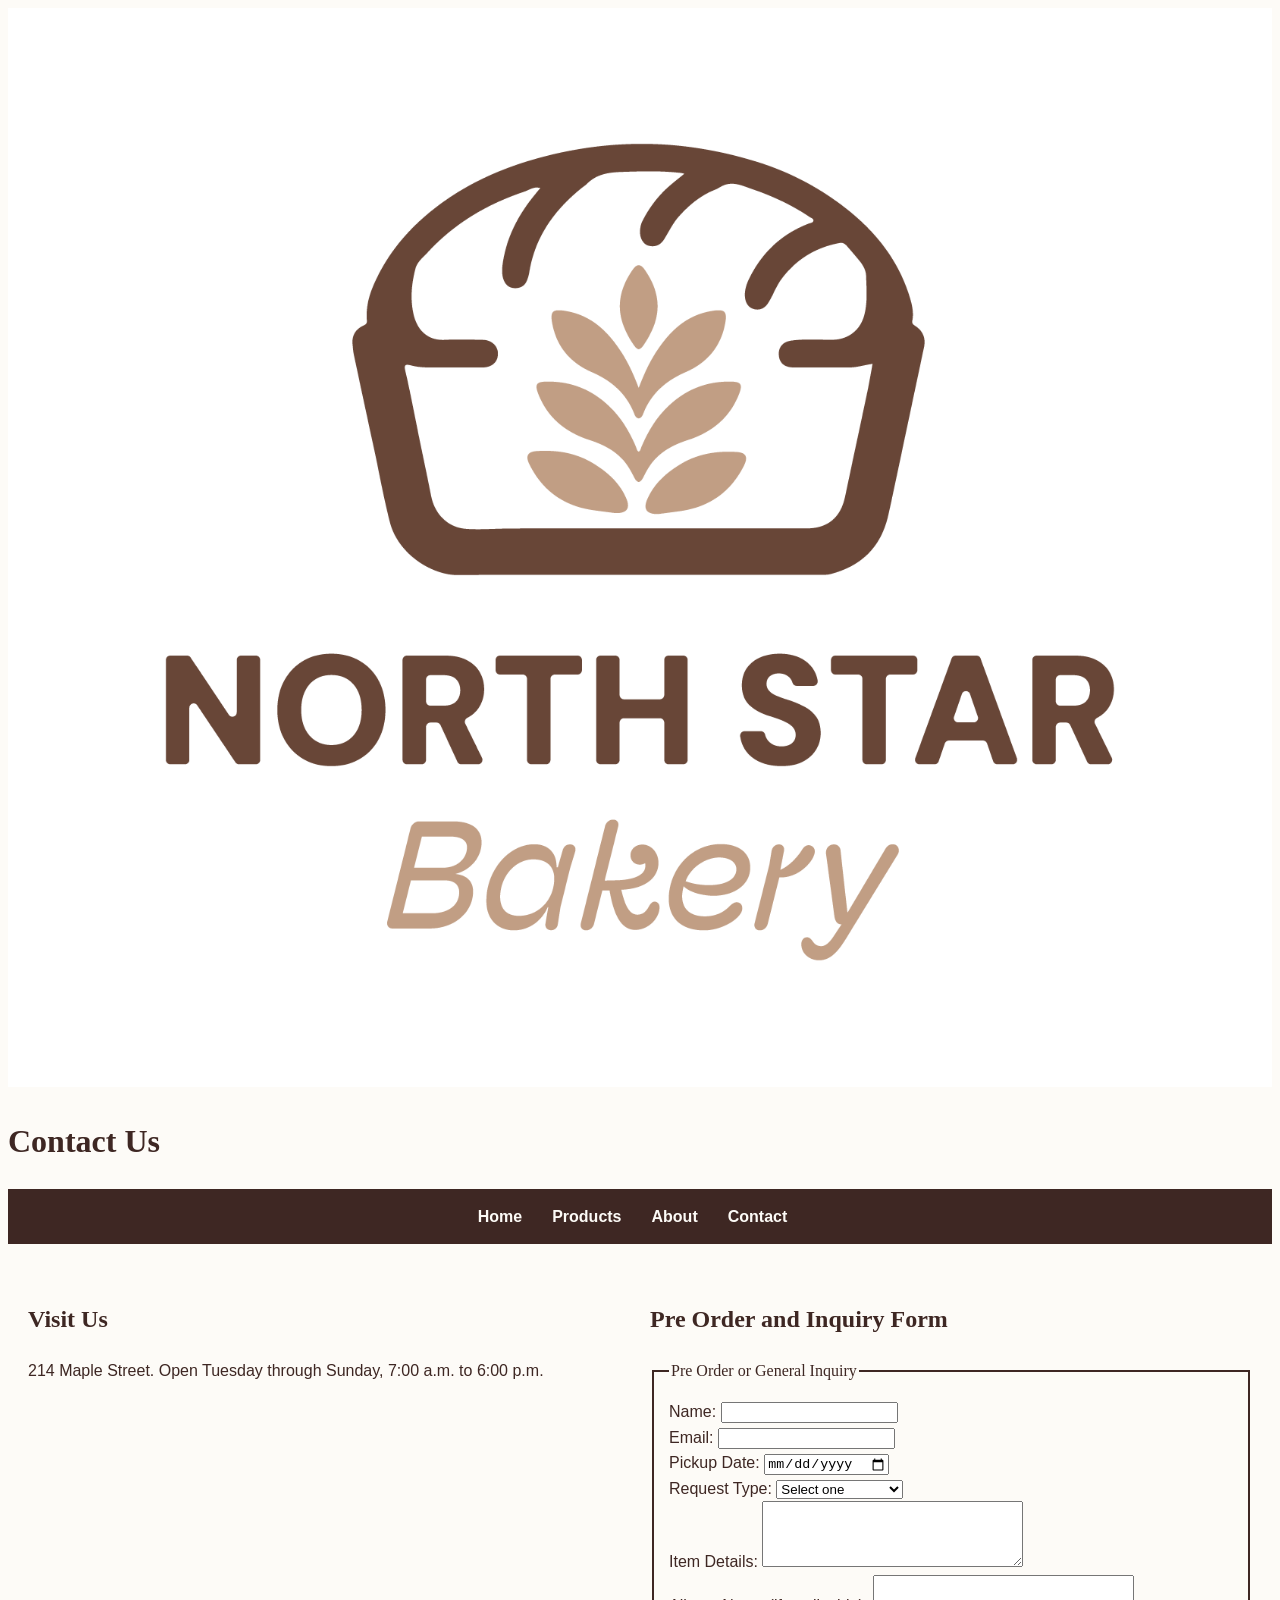
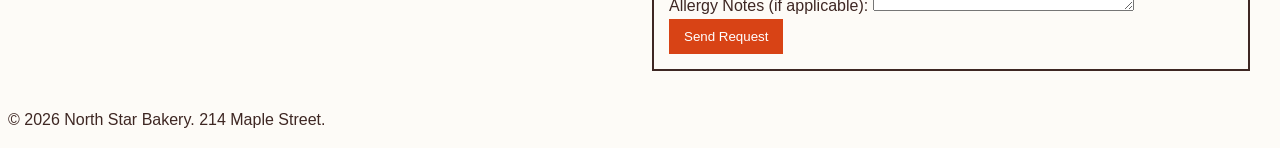
<file: contact.html>
<!DOCTYPE html>
<html lang="en">
<head>
    <meta charset="UTF-8">
    <title>North Star Bakery - Contact</title>
    <link rel="stylesheet" href="style.css">
</head>
<body>
    <header>
        <img src="images/bakery-logo.png" alt="North Star Bakery logo, a star over a wheat stalk">
        <h1>Contact Us</h1>
    </header>
    <nav>
        <ul>
            <li><a href="index.html">Home</a></li>
            <li><a href="products.html">Products</a></li>
            <li><a href="about.html">About</a></li>
            <li><a href="contact.html">Contact</a></li>
        </ul>
    </nav>
    <main>
        <section>
            <h2>Visit Us</h2>
            <p>214 Maple Street. Open Tuesday through Sunday, 7:00 a.m. to 6:00 p.m.</p>
        </section>
        <section>
            <h2>Pre Order and Inquiry Form</h2>
            <form id="inquiry-form" action="#" method="post">
                <fieldset>
                    <legend>Pre Order or General Inquiry</legend>
 
                    <label for="name">Name:</label>
                    <input type="text" id="name" name="name">
                    <span id="name-error" style="color: red; font-size: 0.9em; font-weight: bold;"></span>
                    <br>
 
                    <label for="email">Email:</label>
                    <input type="email" id="email" name="email">
                    <span id="email-error" style="color: red; font-size: 0.9em; font-weight: bold;"></span>
                    <br>
 
                    <label for="pickup-date">Pickup Date:</label>
                    <input type="date" id="pickup-date" name="pickup-date">
                    <br>
 
                    <label for="request-type">Request Type:</label>
                    <select id="request-type" name="request-type" required>
                        <option value="">Select one</option>
                        <option value="pre-order">Pre Order</option>
                        <option value="general-question">General Question</option>
                    </select>
                    <br>
 
                    <label for="item-details">Item Details:</label>
                    <textarea id="item-details" name="item-details" rows="4" cols="30" maxlength="500"></textarea>
                    <br>
 
                    <label for="allergy-notes">Allergy Notes (if applicable):</label>
                    <textarea id="allergy-notes" name="allergy-notes" rows="2" cols="30" maxlength="200"></textarea>
                    <br>
 
                    <button type="submit">Send Request</button>
                </fieldset>
            </form>
        </section>
    </main>
    <footer>
        <p>&copy; 2026 North Star Bakery. 214 Maple Street.</p>
    </footer>
    <script src="script.js"></script>
</body>
</html>
</file>
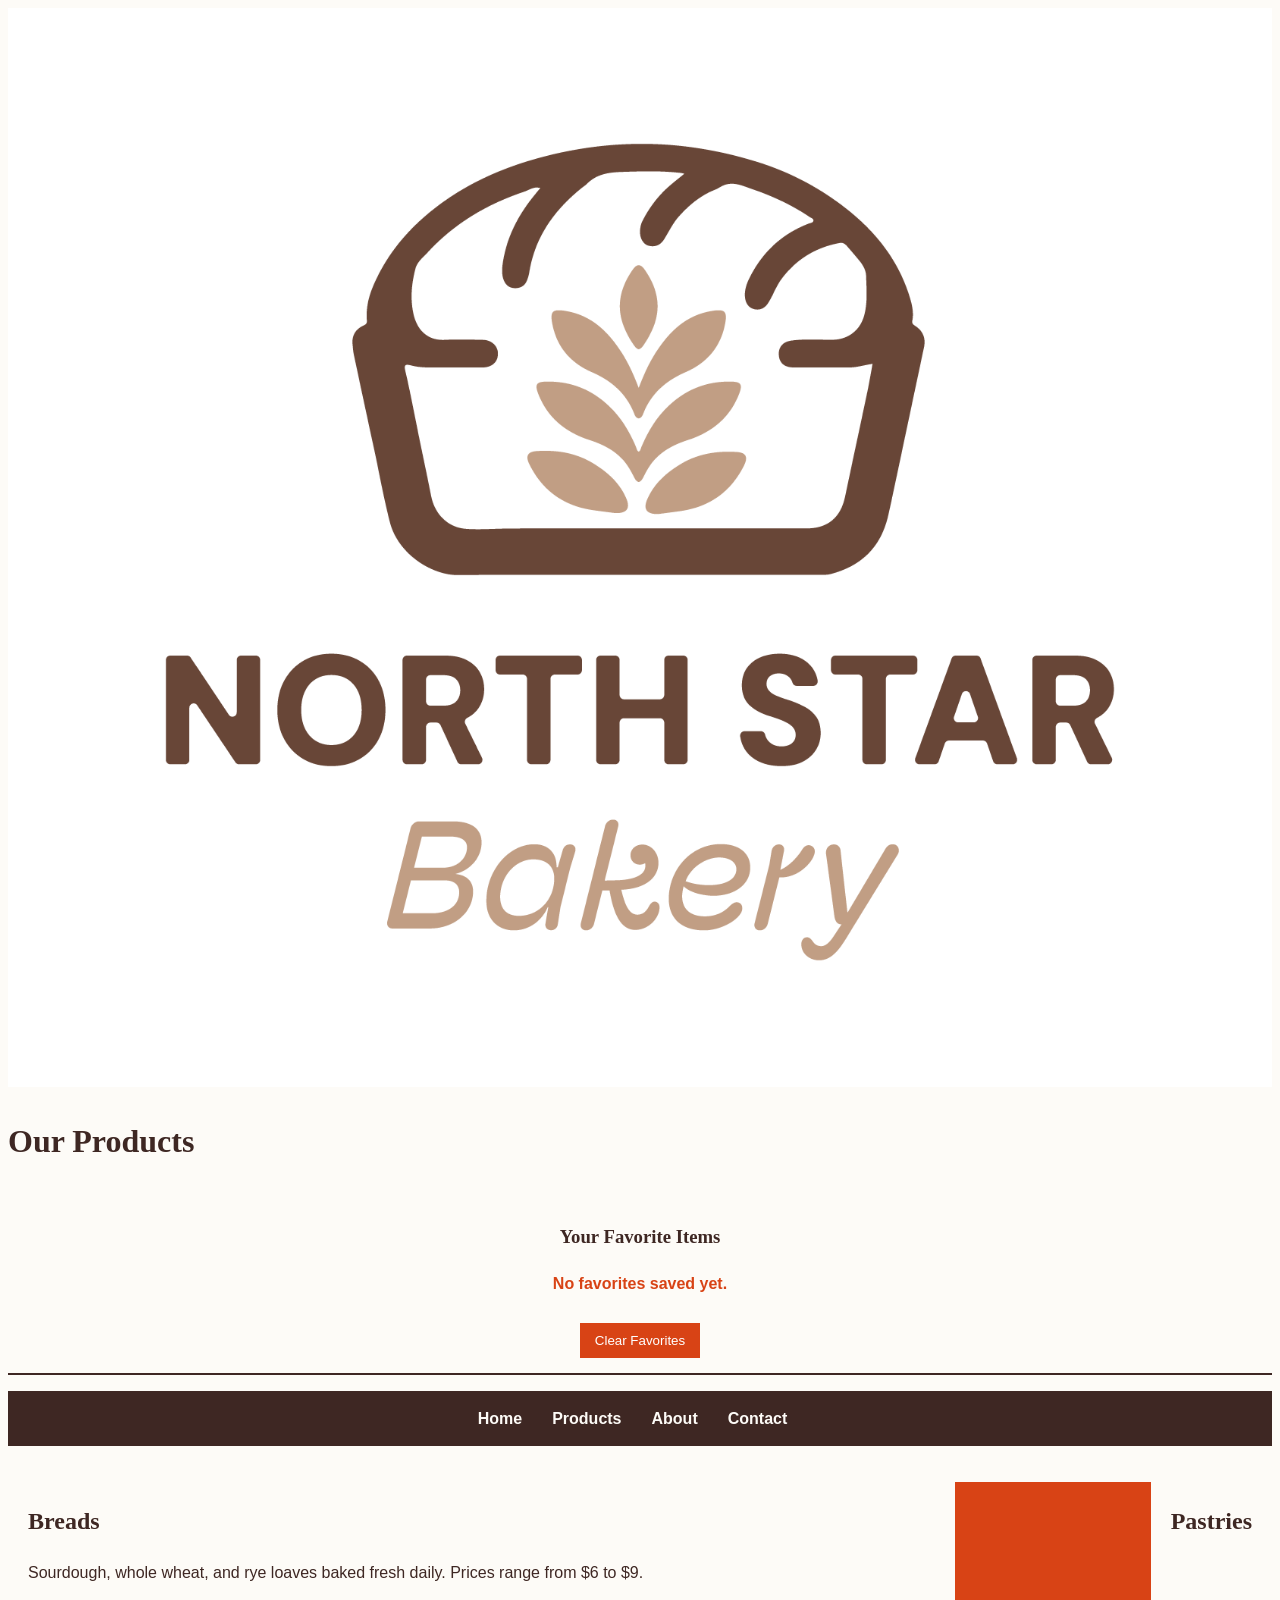
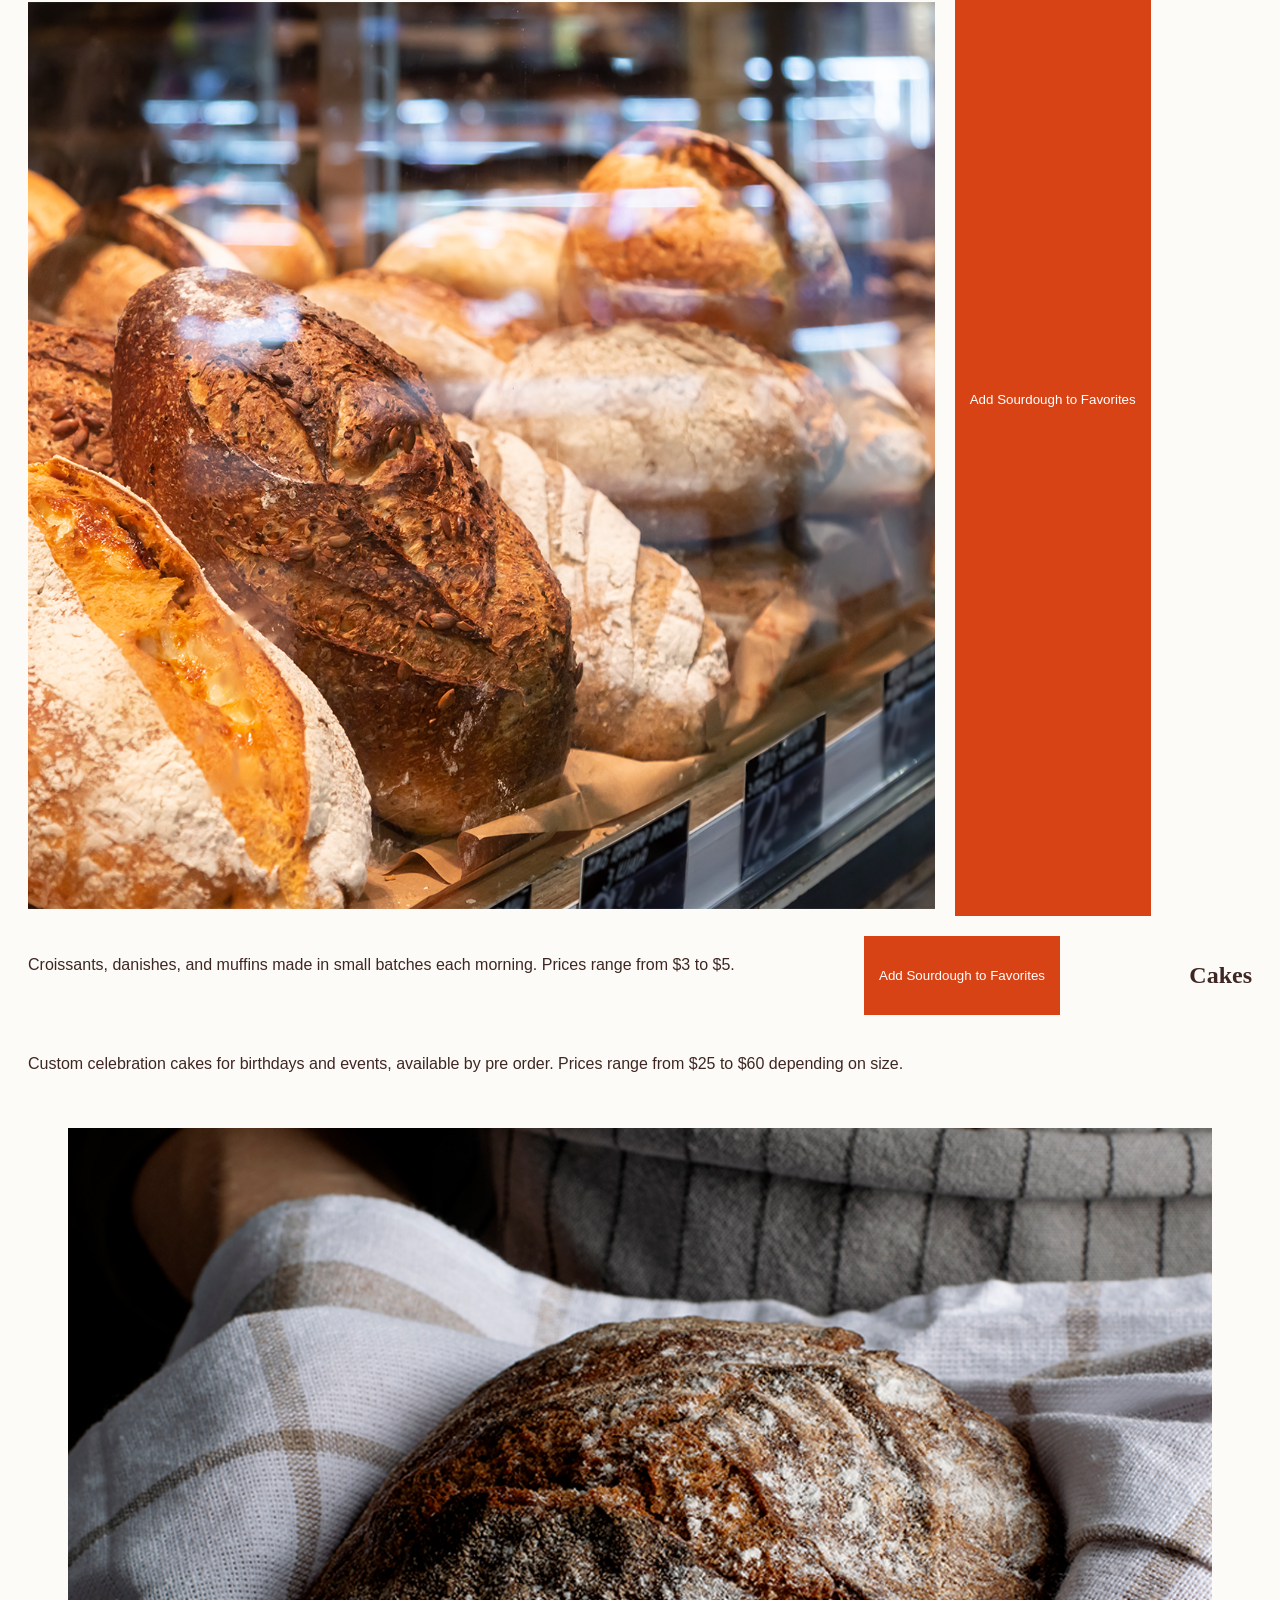
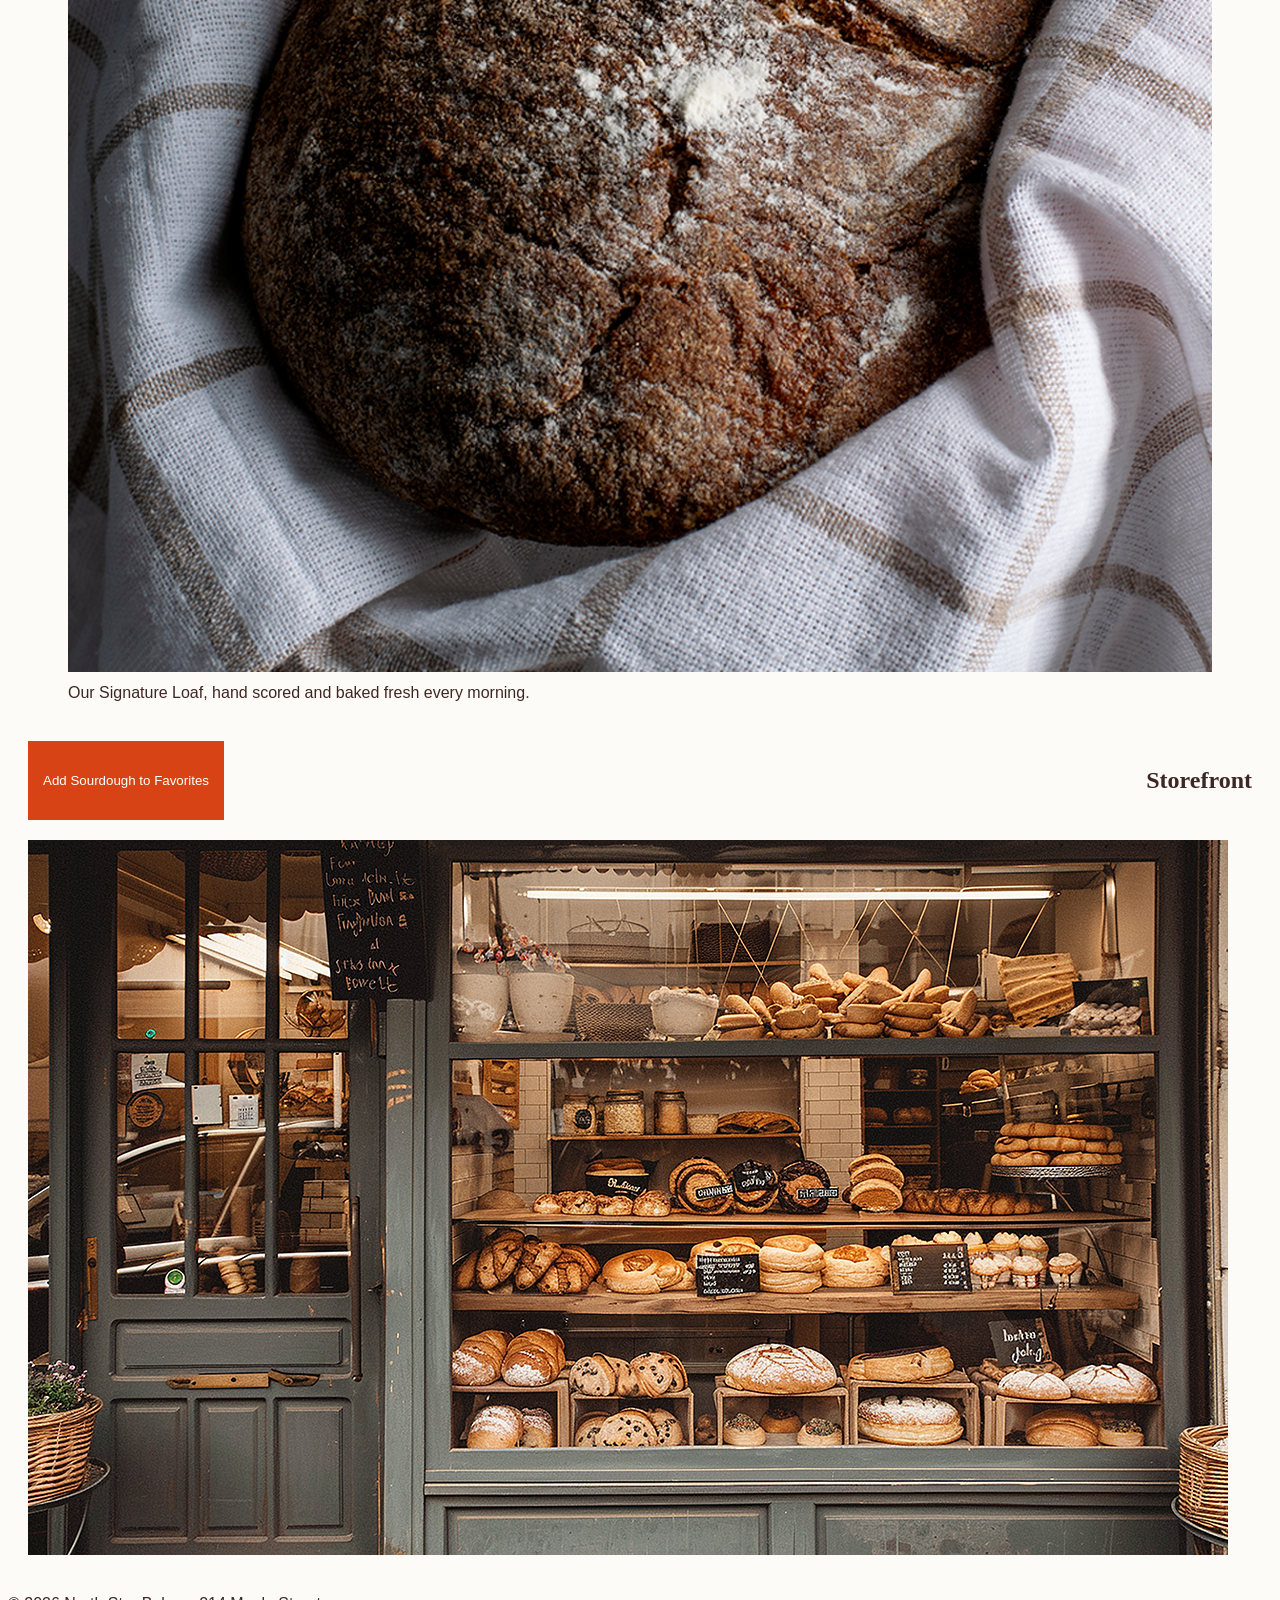
<file: products.html>
<!DOCTYPE html>
<html lang="en">
<link rel="stylesheet" href="style.css">
    <meta charset="UTF-8">
    <title>North Star Bakery - Products</title>
</head>
<body>
    <header>
        <img src="images/bakery-logo.png" alt="North Star Bakery logo, a star over a wheat stalk">
        <h1>Our Products</h1>
    </header>
    <div id="favorites-section" style="background-color: #fdfbf7; padding: 15px; border-bottom: 2px solid #3E2723; text-align: center;">
    <h3>Your Favorite Items</h3>
    <ul id="favorites-list" style="list-style: none; padding: 0; color: #D84315; font-weight: bold;"></ul>
    <button onclick="clearFavorites()" style="margin-top: 10px;">Clear Favorites</button>
</div>
    <nav>
        <ul>
            <li><a href="index.html">Home</a></li>
            <li><a href="products.html">Products</a></li>
            <li><a href="about.html">About</a></li>
            <li><a href="contact.html">Contact</a></li>
        </ul>
    </nav>
    <main>
        <section>
            <h2>Breads</h2>
            <p>Sourdough, whole wheat, and rye loaves baked fresh daily. Prices range from $6 to $9.</p>
            <img src="images/bakery-bread.png" alt="Assorted fresh bread loaves cooling on a wire rack">
        </section>
        <button onclick="addToFavorites('Fresh Sourdough Loaf')">Add Sourdough to Favorites</button>
            <h2>Pastries</h2>
            <p>Croissants, danishes, and muffins made in small batches each morning. Prices range from $3 to $5.</p>
        </section>
        <button onclick="addToFavorites('Croissants, danishes, and muffins')">Add Sourdough to Favorites</button>
            <h2>Cakes</h2>
            <p>Custom celebration cakes for birthdays and events, available by pre order. Prices range from $25 to $60 depending on size.</p>
            <figure>
                <img src="images/bakery-signature-loaf.png" alt="Golden brown signature sourdough loaf with a scored star pattern on top">
                <figcaption>Our Signature Loaf, hand scored and baked fresh every morning.</figcaption>
            </figure>
        </section>
        <button onclick="addToFavorites('Cakes')">Add Sourdough to Favorites</button>
            <h2>Storefront</h2>
            <img src="images/bakery-storefront.png" alt="North Star Bakery storefront with large front windows and outdoor seating">
        </section>
    </main>
    <footer>
        <p>&copy; 2026 North Star Bakery. 214 Maple Street.</p>
    </footer>
    <script src="script.js"></script>
</body>
</html>
</file>
<file: style.css>
/* 1. Global Styles (Fonts and Background Colors) */
body {
    font-family: Arial, sans-serif;
    background-color: #FDFBF7; /* Warm off-white */
    color: #3E2723; /* Dark brown for readable text */
    line-height: 1.6;
}

h1, h2, h3, legend {
    font-family: Georgia, serif;
    color: #3E2723;
}

/* 2. Navigation Menu Styles */
nav ul {
    background-color: #3E2723;
    padding: 15px;
    list-style-type: none;
}

nav a {
    color: #FDFBF7;
    text-decoration: none;
    font-weight: bold;
    margin-right: 15px;
}

nav a:hover {
    color: #D84315; /* Burnt orange highlight when hovering */
}

/* 3. Form and Button Styles */
button {
    background-color: #D84315;
    color: #FFFFFF;
    padding: 10px 15px;
    border: none;
    cursor: pointer;
    font-family: Arial, sans-serif;
}

fieldset {
    border: 2px solid #3E2723;
    padding: 15px;
}
/* 4. Mobile-First Layout (Flexbox) */
/* By default, elements stack vertically for small mobile screens */
nav ul {
    display: flex;
    flex-direction: column; /* Stacks navigation links vertically */
    align-items: center;
    gap: 15px;
}

main {
    display: flex;
    flex-direction: column; /* Stacks main content sections vertically */
    gap: 20px;
    padding: 20px;
}

img, picture, video, audio {
    max-width: 100%; /* Ensures media never stretches past the screen width */
    height: auto;
}

/* 5. Desktop Layout (Media Query for larger screens) */
@media (min-width: 768px) {
    nav ul {
        flex-direction: row; /* Puts navigation links side-by-side on desktop */
        justify-content: center;
    }

    main {
        flex-direction: row; 
        flex-wrap: wrap; /* Allows main sections to sit next to each other */
        justify-content: space-between;
    }

    section {
        flex: 1 1 45%; /* Makes each section take up about half the screen width on desktop */
        box-sizing: border-box;
    }
}
</file>
